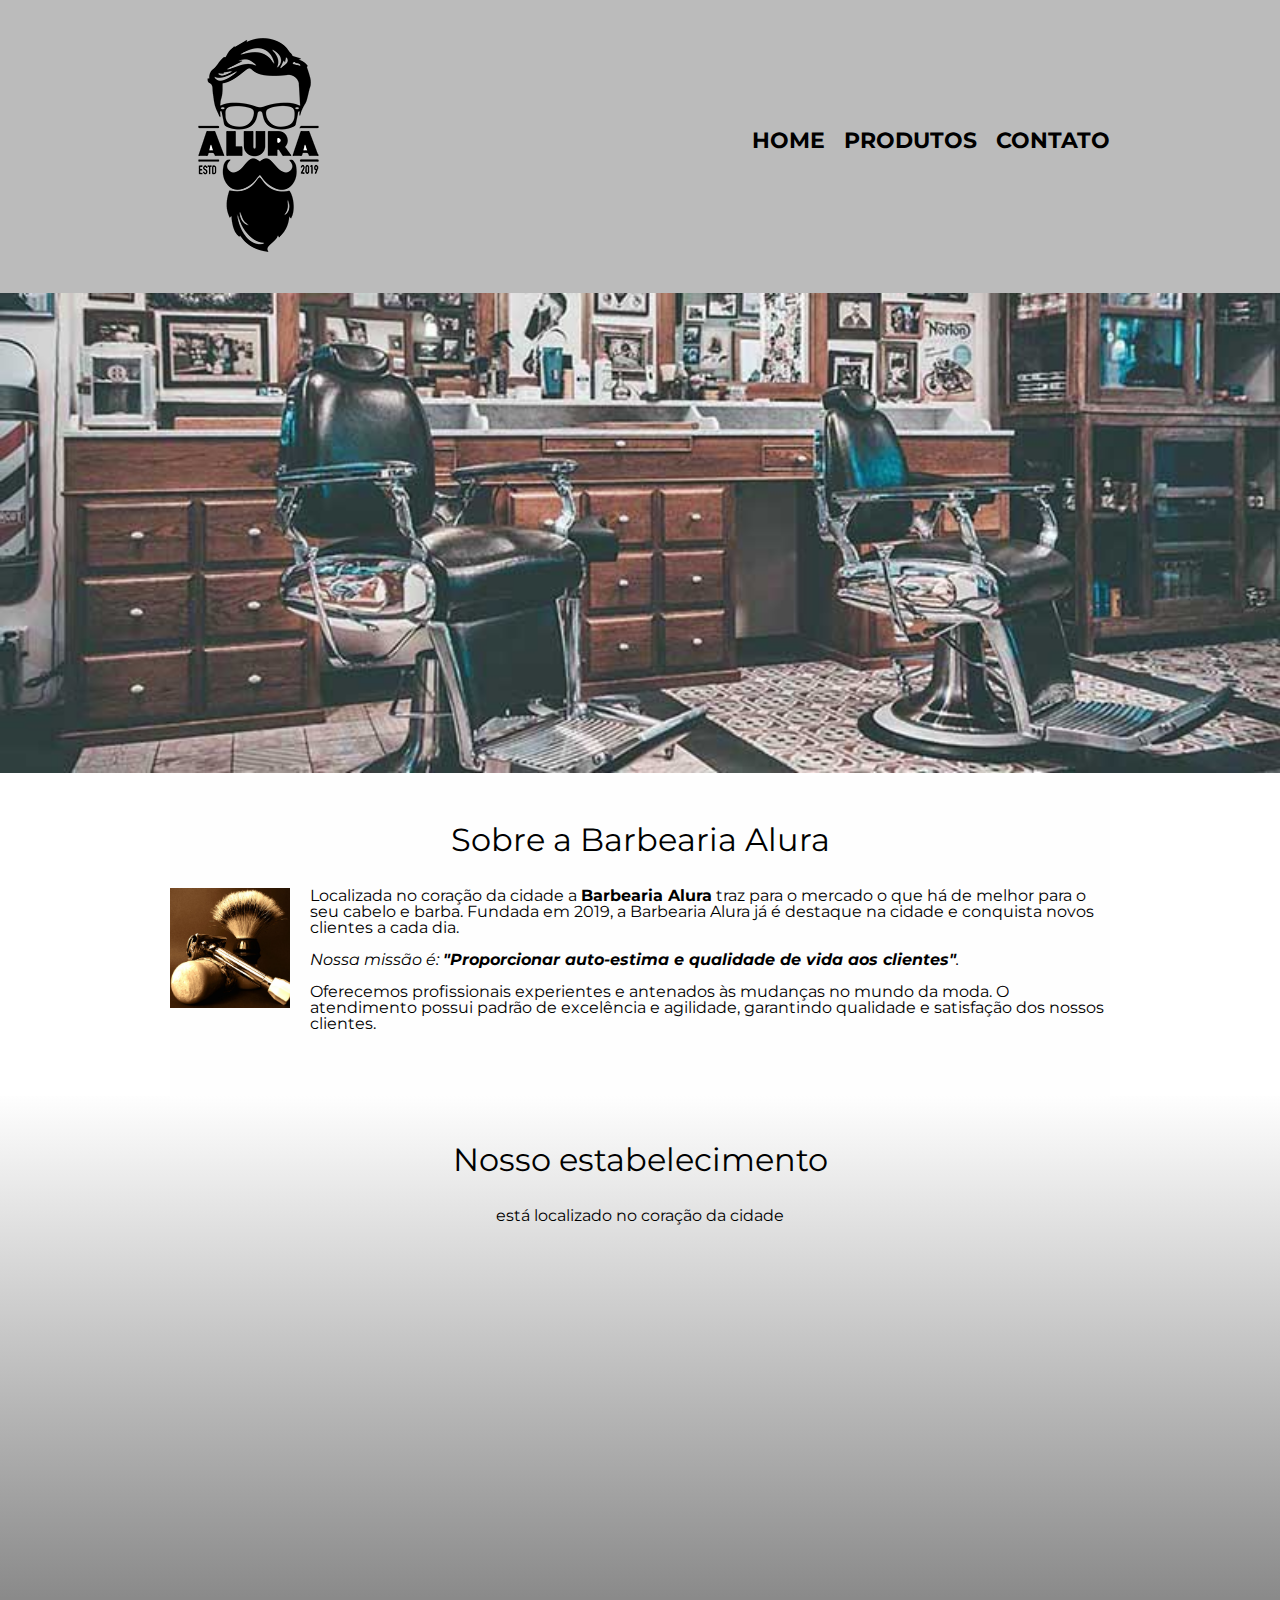
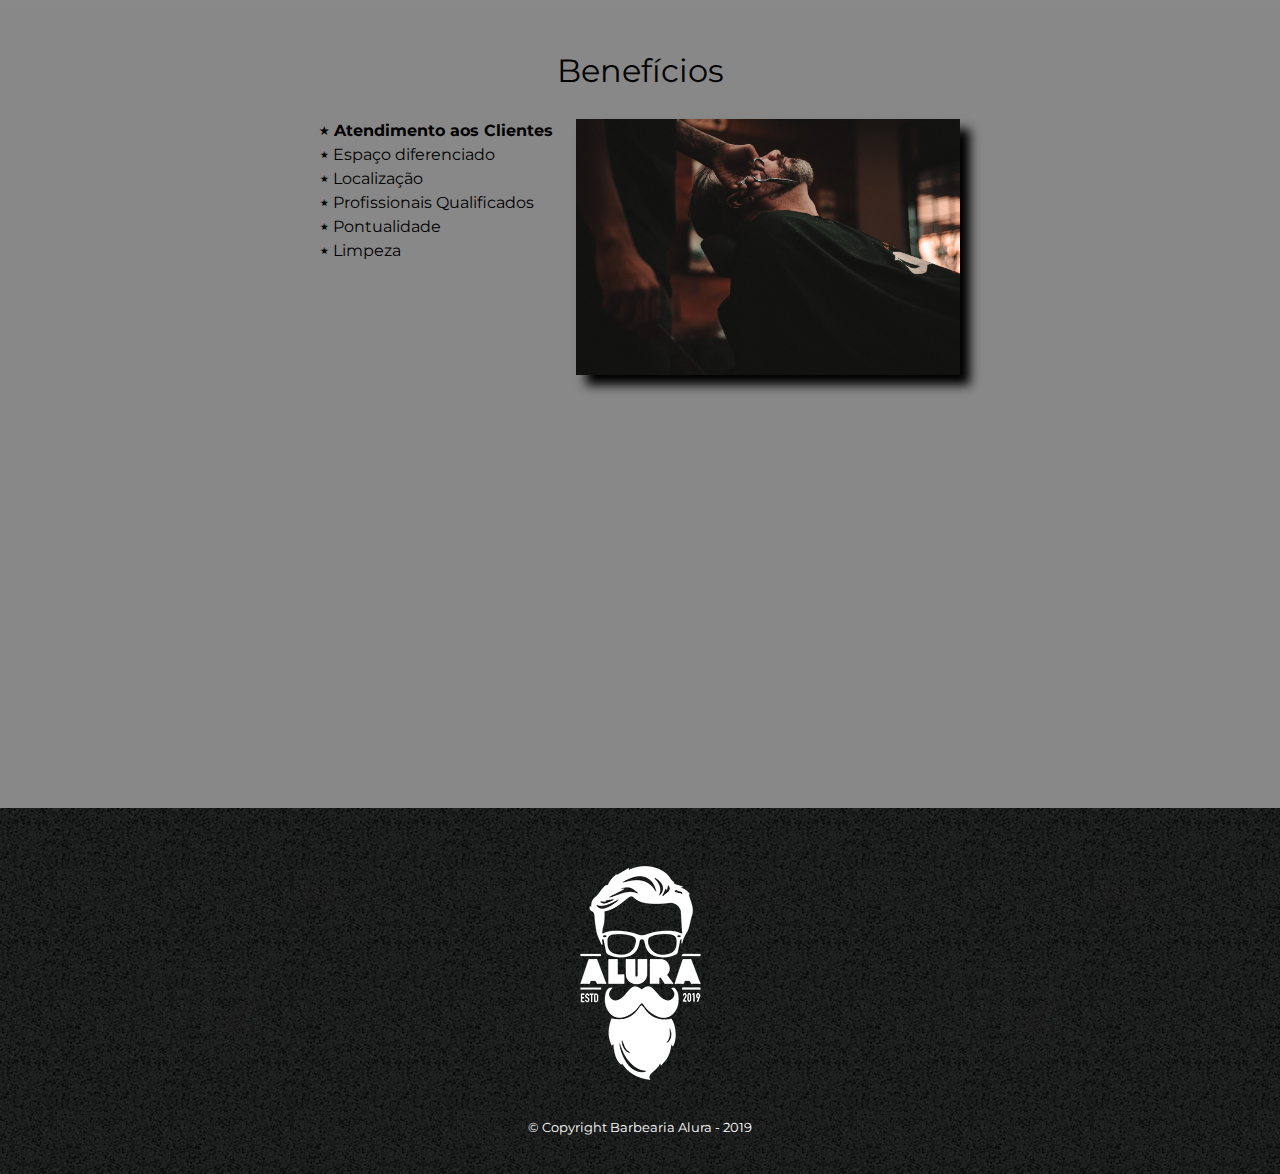
<file: index.html>
<!DOCTYPE html>
<html lang="pt-br">
	<head>
		<meta charset="UTF-8">
		<meta name="viewport" content="width=device-width">
		<title>Barbearia Alura</title>

		<link rel="stylesheet" href="reset.css">
		<link rel="stylesheet" href="style.css">
		<link rel="preconnect" href="https://fonts.googleapis.com">
		<link rel="preconnect" href="https://fonts.gstatic.com" crossorigin>
		<link href="https://fonts.googleapis.com/css2?family=Montserrat:wght@300&display=swap" rel="stylesheet">
	</head>

	<body>
		<header>
			<div class="caixa">
				<h1><img src="./img/logo.png"></h1>

				<nav>
					<ul>
						<li><a href="index.html">Home</a></li>
						<li><a href="produtos.html">Produtos</a></li>
						<li><a href="contato.html">Contato</a></li>
					</ul>
				</nav>
			</div>
		</header>

		<img class="banner" src="./img/banner.jpg">

		<main>
			<section class="principal">
				<h2 class="titulo-principal">Sobre a Barbearia Alura</h2>

				<img class="utensilios" src="./img/utensilios.jpg" alt="Utensilios de um barbeiro.">
		 
				<p>Localizada no coração da cidade a <strong>Barbearia Alura</strong> traz para o mercado o que há de melhor para o seu cabelo e barba. Fundada em 2019, a Barbearia Alura já é destaque na cidade e conquista novos clientes a cada dia.</p>

				<p id="missao"><em>Nossa missão é: <strong>"Proporcionar auto-estima e qualidade de vida aos clientes"</strong>.</em></p>

				<p>Oferecemos profissionais experientes e antenados às mudanças no mundo da moda. O atendimento possui padrão de excelência e agilidade, garantindo qualidade e satisfação dos nossos clientes.</p>
			</section>
			<section class="mapa">
				<h3 class="titulo-principal">Nosso estabelecimento</h3>
				<p>está localizado no coração da cidade</p>
				<div class="mapa-conteudo">
					<iframe src="https://www.google.com/maps/embed?pb=!1m18!1m12!1m3!1d117044.64351150785!2d-46.74906974488411!3d-23.54526347038281!2m3!1f0!2f0!3f0!3m2!1i1024!2i768!4f13.1!3m3!1m2!1s0x94ce59541c6c79c3%3A0x36b90a85f0f8cb33!2sGrupo%20Alura!5e0!3m2!1spt-BR!2sbr!4v1683305913571!5m2!1spt-BR!2sbr" width="100%" height="300" style="border:0;" allowfullscreen="" loading="lazy" referrerpolicy="no-referrer-when-downgrade"></iframe>
				</div>
				</section>
			<section class="beneficios">
				<h3 class="titulo-principal">Benefícios</h3>
				<div class="conteudo-beneficios">
					<ul class="lista-beneficios">
						<li class="itens">Atendimento aos Clientes</li>
						<li class="itens">Espaço diferenciado</li>
						<li class="itens">Localização</li>
						<li class="itens">Profissionais Qualificados</li>
						<li class="itens">Pontualidade</li>
						<li class="itens">Limpeza</li>
					</ul><img src="./img/beneficios.jpg" class="imagem-beneficios">
				</div>
				<div class="video">
					<iframe width="100%" height="315" src="https://www.youtube.com/embed/wcVVXUV0YUY" frameborder="0" allow="accelerometer; autoplay; encrypted-media; gyroscope; picture-in-picture" allowfullscreen></iframe>
				</div>
			</section>
		</main>

		<footer>
			<img src="./img/logo-branco.png">
			<p class="copyright">&copy; Copyright Barbearia Alura - 2019</p>
		</footer>
	</body>
</html>
</file>
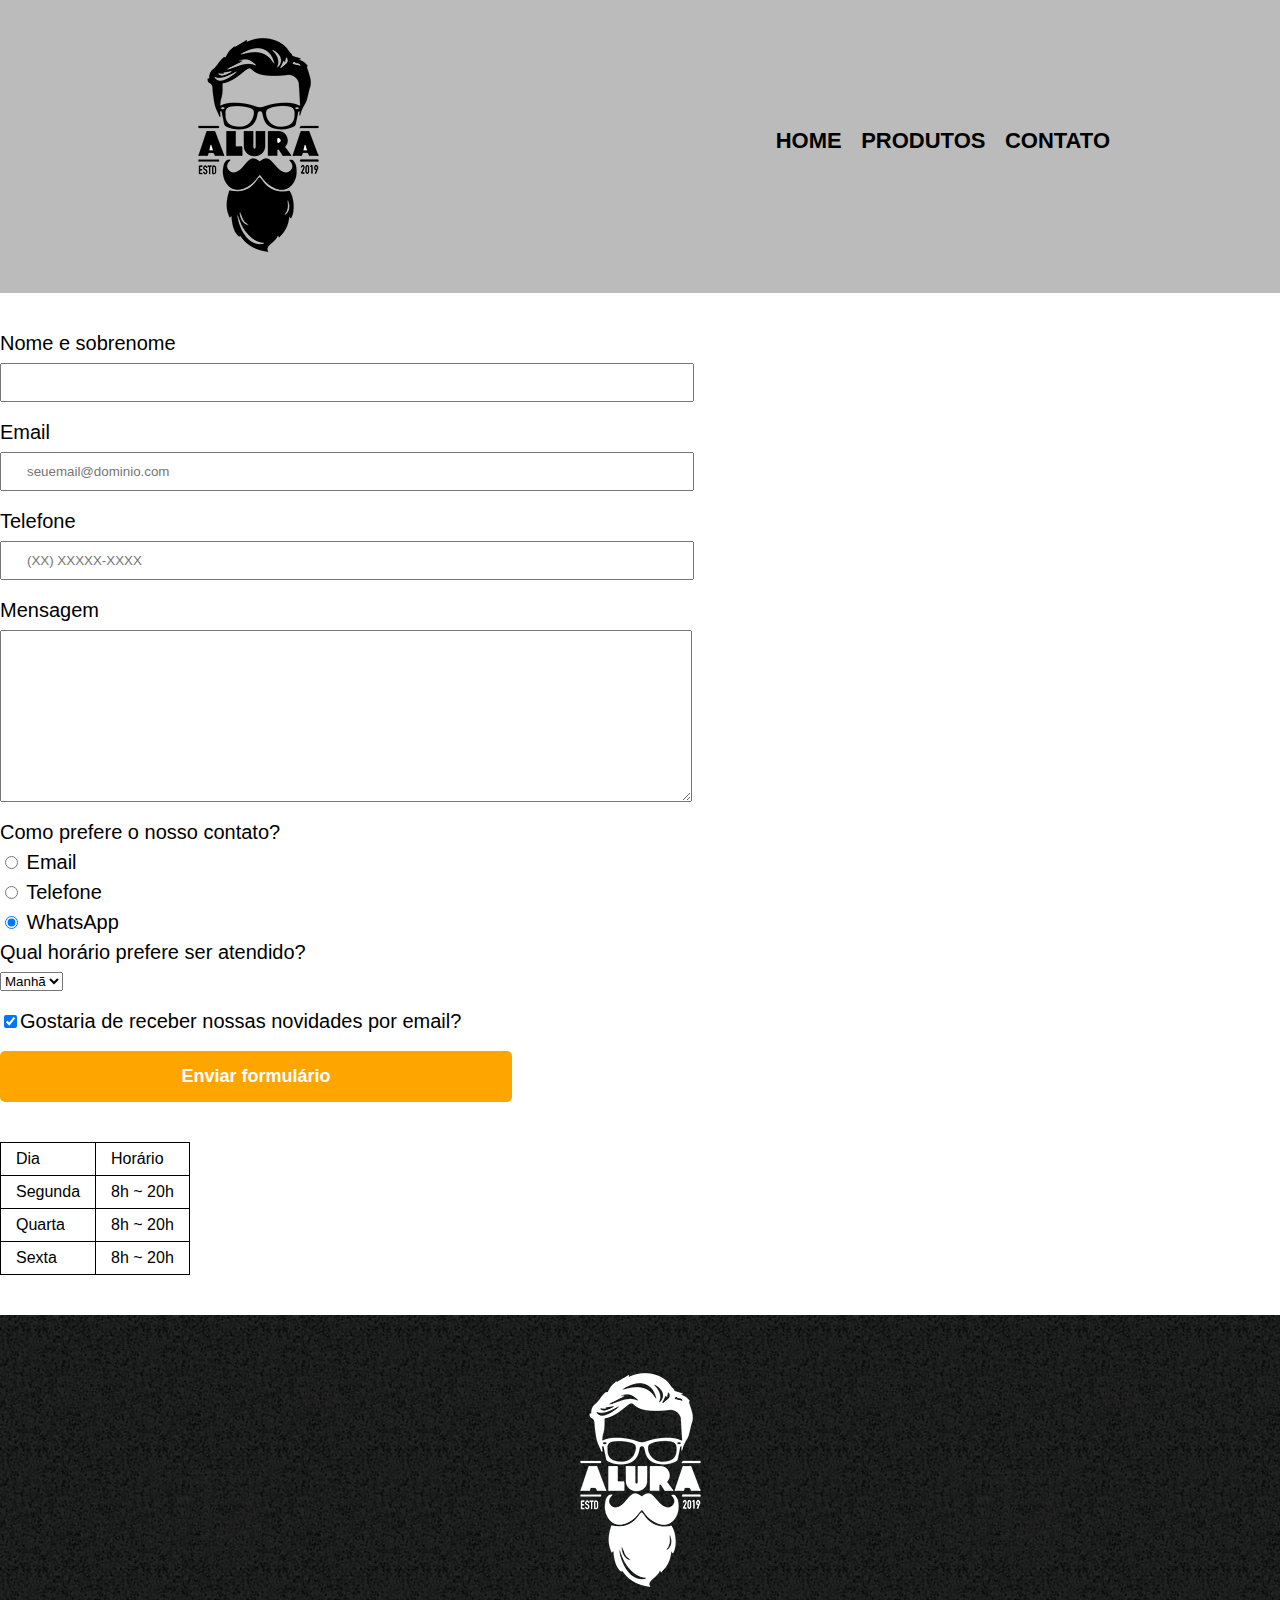
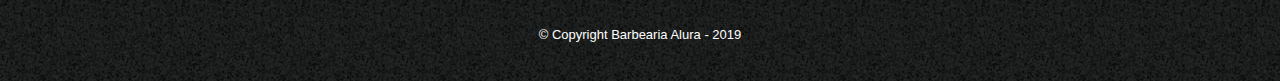
<file: contato.html>
<!DOCTYPE html>
<html>
	<head>
		<meta charset="UTF-8">
		<title>Contato - Barbearia Alura</title>

		<link rel="stylesheet" href="reset.css">
		<link rel="stylesheet" href="style.css">
	</head>
	<body>
		<header>
			<div class="caixa">
				<h1><img src="./img/logo.png" alt="Logo da Barbearia Alura"></h1>

				<nav>
					<ul>
						<li><a href="index.html">Home</a></li>
						<li><a href="produtos.html">Produtos</a></li>
						<li><a href="contato.html">Contato</a></li>
					</ul>
				</nav>
			</div>
		</header>

		<main>
			<form>
				<label for="nomesobrenome">Nome e sobrenome</label>
				<input type="text" id="nomesobrenome" class="input-padrao" required>

				<label for="email">Email</label>
				<input type="email" id="email" class="input-padrao" required placeholder="seuemail@dominio.com">

				<label for="telefone">Telefone</label>
				<input type="tel" id="telefone" class="input-padrao" required placeholder="(XX) XXXXX-XXXX">

				<label for="mensagem">Mensagem</label>
				<textarea cols="70" rows="10" id="mensagem" class="input-padrao" required></textarea>

				<fieldset>
					<legend>Como prefere o nosso contato?</legend>
					<label for="radio-email"><input type="radio" name="contato" value="email" id="radio-email"> Email</label>
					
					<label for="radio-telefone"><input type="radio" name="contato" value="telefone" id="radio-telefone"> Telefone</label>
					
					<label for="radio-whatsapp"><input type="radio" name="contato" value="whatsapp" id="radio-whatsapp" checked> WhatsApp</label>
				</fieldset>

				<fieldset>
					<legend>Qual horário prefere ser atendido?</legend>
					<select>
						<option>Manhã</option>
						<option>Tarde</option>
						<option>Noite</option>
					</select>
				</fieldset>

				<label class="checkbox"><input type="checkbox" checked>Gostaria de receber nossas novidades por email?</label>

				<input type="submit" value="Enviar formulário" class="enviar">
			</form>

			<table>
				<tr>
					<td>Dia</td>
					<td>Horário</td>
				</tr>
				<tr>
					<td>Segunda</td>
					<td>8h ~ 20h</td>
				</tr>
				<tr>
					<td>Quarta</td>
					<td>8h ~ 20h</td>
				</tr>
				<tr>
					<td>Sexta</td>
					<td>8h ~ 20h</td>
				</tr>
			</table>
		</main>

		<footer>
			<img src="./img/logo-branco.png" alt="Logo da Barbearia Alura">
			<p class="copyright">&copy; Copyright Barbearia Alura - 2019</p>
		</footer>
	</body>
</html>
</file>
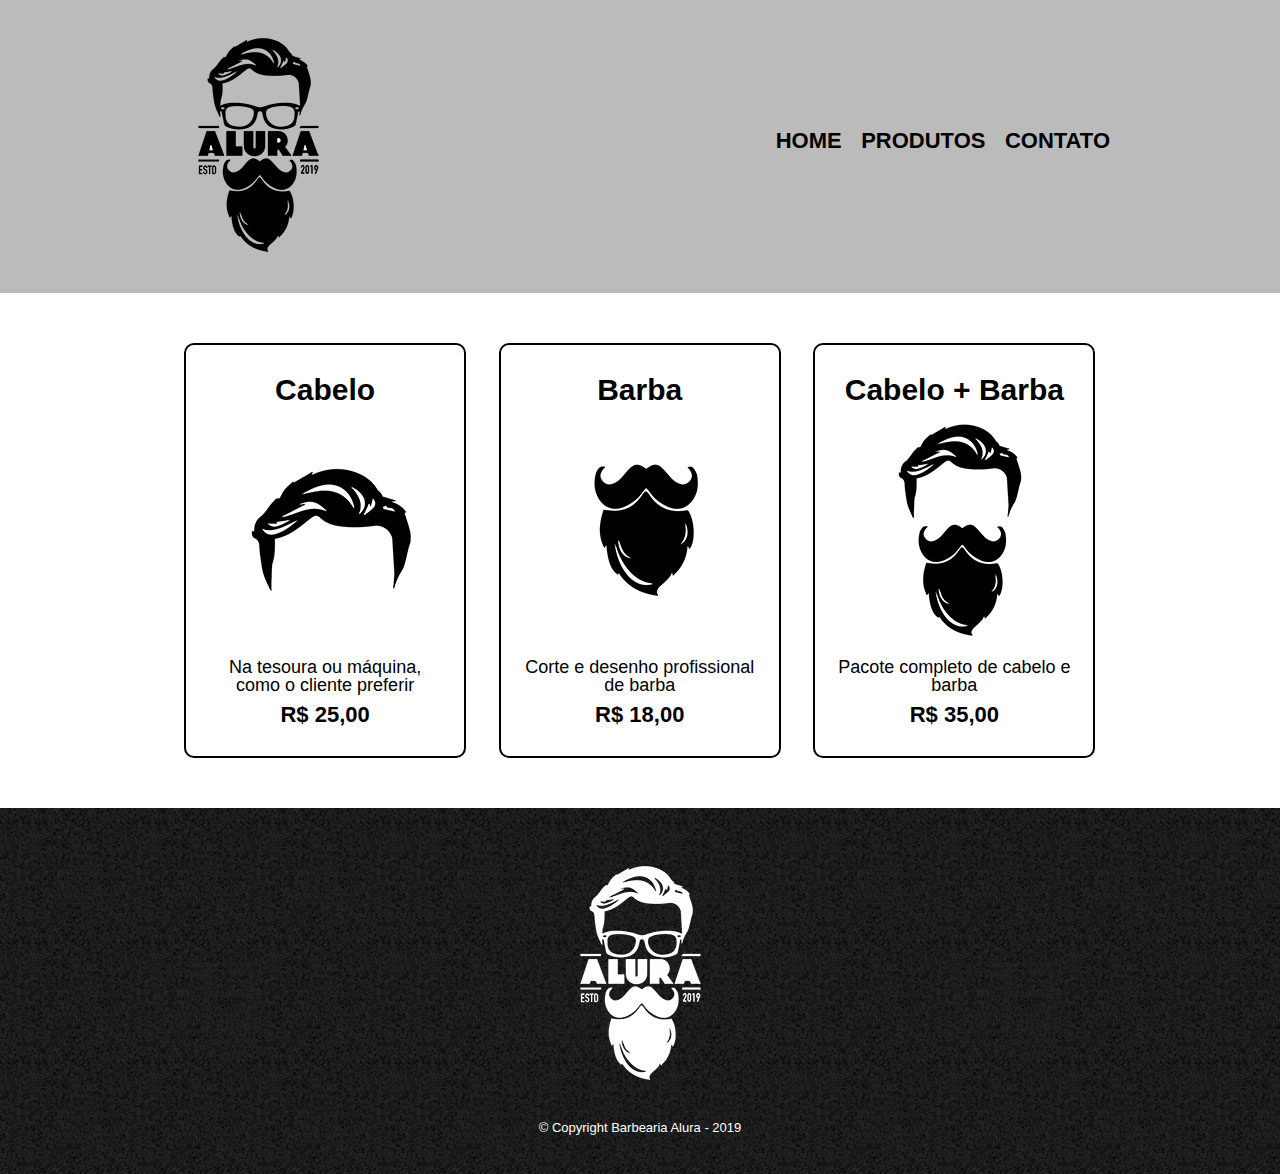
<file: produtos.html>
<!DOCTYPE html>
<html>
	<head>
		<meta charset="UTF-8">
		<title>Produtos - Barbearia Alura</title>

		<link rel="stylesheet" href="reset.css">
		<link rel="stylesheet" href="style.css">
	</head>
	<body>
		<header>
			<div class="caixa">
				<h1><img src="./img/logo.png"></h1>

				<nav>
					<ul>
						<li><a href="index.html">Home</a></li>
						<li><a href="produtos.html">Produtos</a></li>
						<li><a href="contato.html">Contato</a></li>
					</ul>
				</nav>
			</div>
		</header>

		<main>
			<ul class="produtos">
				<li>
					<h2>Cabelo</h2>
					<img src="./img/cabelo.jpg">
					<p class="produto-descricao">Na tesoura ou máquina, como o cliente preferir</p>
					<p class="produto-preco">R$ 25,00</p>
				</li>
				<li>
					<h2>Barba</h2>
					<img src="./img/barba.jpg">
					<p class="produto-descricao">Corte e desenho profissional de barba</p>
					<p class="produto-preco">R$ 18,00</p>
				</li>
				<li>
					<h2>Cabelo + Barba</h2>
					<img src="./img/cabelo+barba.jpg">
					<p class="produto-descricao">Pacote completo de cabelo e barba</p>
					<p class="produto-preco">R$ 35,00</p>
				</li>
			</ul>
		</main>

		<footer>
			<img src="./img/logo-branco.png">
			<p class="copyright">&copy; Copyright Barbearia Alura - 2019</p>
		</footer>
	</body>
</html>
</file>
<file: style.css>
body {
	font-family: 'Montserrat', sans-serif;;
}

header {
	background: #BBBBBB;
	padding: 20px 0;
}

.caixa {
	position: relative;
	width: 940px;
	margin: 0 auto;
}

nav {
	position: absolute;
	top: 110px;
	right: 0;
}

nav li {
	display: inline;
	margin: 0 0 0 15px;
}

nav a {
	text-transform: uppercase;
	color: #000000;
	font-weight: bold;
	font-size: 22px;
	text-decoration: none;
}

nav a:hover {
	color: #C78C19;
	text-decoration: underline;
}

.produtos {
	width: 940px;
	margin: 0 auto;
	padding: 50px 0;
}

.produtos li {
	display: inline-block;
	text-align: center;
	width: 30%;
	vertical-align: top;
	margin: 0 1.5%;
	padding: 30px 20px;
	box-sizing: border-box;
	border: 2px solid #000000;
	border-radius: 10px;
}

.produtos li:hover {
	border-color: #C78C19;
}

.produtos li:active {
	border-color: #088C19;	
}

.produtos li:hover h2 {
	font-size: 34px;
}

.produtos h2 {
	font-size: 30px;
	font-weight: bold;
}

.produto-descricao {
	font-size: 18px;
}

.produto-preco {
	font-size: 22px;
	font-weight: bold;
	margin-top: 10px;
}

footer {
	text-align: center;
	background: url("./img/bg.jpg");
	padding: 40px 0;
}

.copyright {
	color: #FFFFFF;
	font-size: 13px;
	margin: 20px 0 0;
}

form {
	margin: 40px 0;
}

form label, form legend {
	display:block;
	font-size: 20px;
	margin: 0 0 10px;
}

.input-padrao {
	display: block;
	margin: 0 0 20px;
	padding: 10px 25px;
	width: 50%;
}

.checkbox {
	margin: 20px 0;
}

.enviar {
	width:40%;
	padding: 15px 0;
	background: orange;
	color: white;
	font-weight: bold;
	font-size: 18px;
	border: none;
	border-radius: 5px;
	transition: 1s all;
	cursor: pointer;
}

.enviar:hover {
	background: darkorange;
	transform: scale(1.2);
}

table {
	margin: 20px 0 40px;
}

thead {
	background: #555555;
	color: white;
	font-weight: bold;
}

td, th {
	border: 1px solid #000000;
	padding: 8px 15px;
}


/* css da página inicial */
.banner {
	width:100%;
}

.titulo-principal {
	text-align: center;
	font-size: 2em;
	margin: 0 0 1em;
	clear: left;
}

.principal {
	padding: 3em 0;
	background-color: #fefefe;
	width: 940px;
	margin: 0 auto;
}

.principal p {
	margin: 0 0 1em;
}

.principal strong {
	font-weight: bold;
}

.principal em {
	font-style: italic;
}

.utensilios {
	width: 120px;
	float: left;
	margin: 0 20px 20px 0;
}

.mapa {
	padding: 3em 0;
	background: linear-gradient(#fefefe, #888888);
}

.mapa p {
	margin: 0 0 2em;
	text-align: center;
}

.mapa-conteudo {
	width: 940px;
	margin: 0 auto;
}

.beneficios {
	padding: 3em 0;
	background-color: #888888;
}

.conteudo-beneficios {
	width: 640px;
	margin: 0 auto;
}

.lista-beneficios{
width: 40%;
display: inline-block;
vertical-align: top;
}

.itens{
	line-height: 1.5;
}

.itens:first-child{
	font-weight: bold;
}

.itens:before {
	content: "⭑ ";
}

.imagem-beneficios {
	width: 60%;
	opacity: 1;
    transition: 400ms;
    box-shadow: 10px 10px 10px 0 #000000;
}

.imagem-beneficios:hover {
    opacity: 0.3;
}

.video {
    width: 560px;
    margin: 2em auto;
}

@media screen and (max-width: 480px) {
    .caixa, .principal, .conteudo-beneficios, .mapa-conteudo, .video {
        width: auto;
    }

    h1 {
        text-align: center;
    }

    nav {
        position: static;
    }

    .lista-beneficios, .imagem-beneficios {
        width: 100%;
    }
}
</file>
